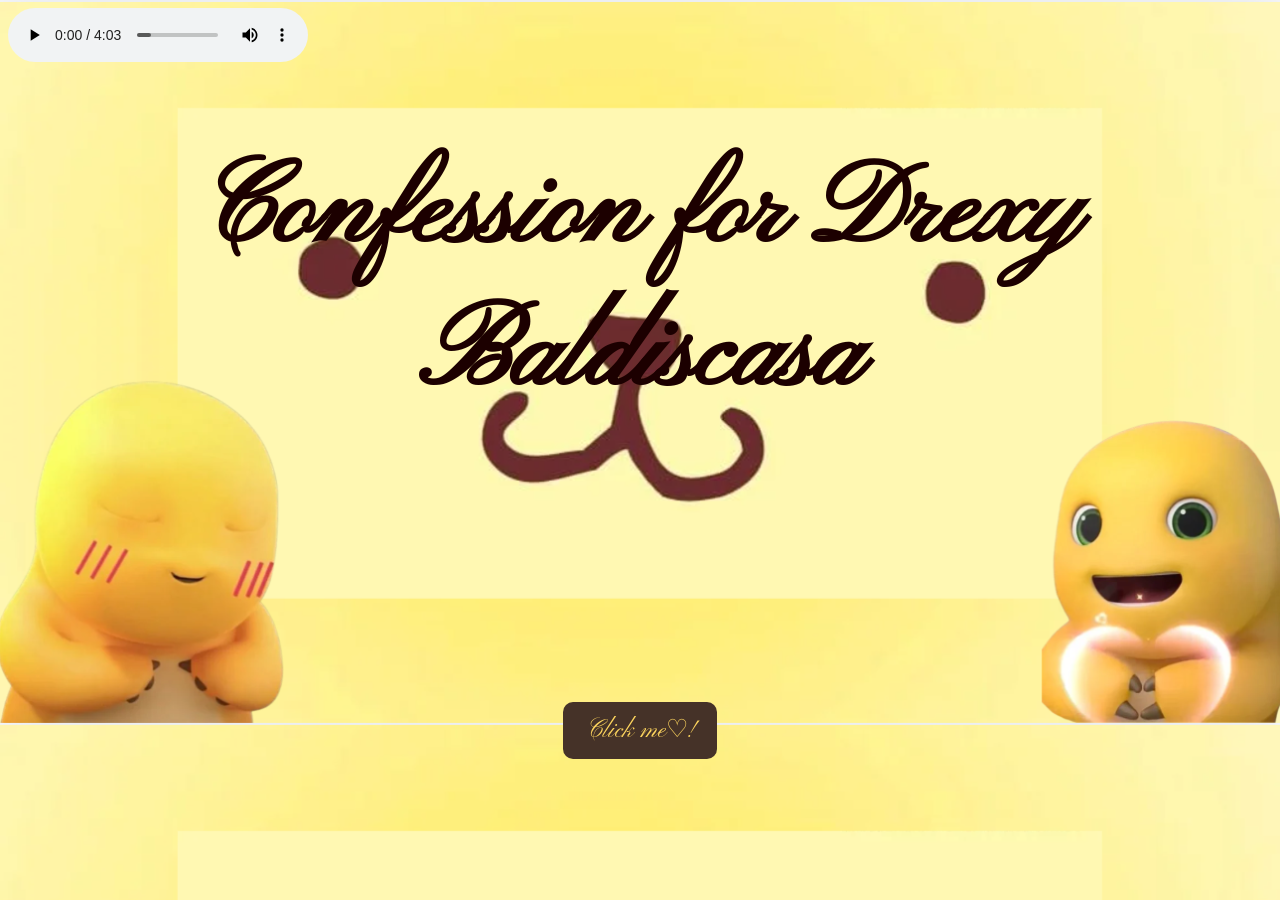
<file: index.html>
<!DOCTYPE html>
<html lang="en">
<head>
    <meta charset="UTF-8">
    <meta http-equiv="X-UA-Compatible" content="IE=edge">
    <meta name="viewport" content="width=device-width, initial-scale=1.0">
    <title>Drexy</title>
    <link rel="stylesheet" href="style.css">
    <link href="https://fonts.googleapis.com/css2?family=Pinyon+Script&display=swap" rel="stylesheet">
    <link href="https://fonts.googleapis.com/css2?family=Playball&display=swap" rel="stylesheet">
</head>
<body>
    <div>
    <a href="page2.html" class="btn">
        <button class="start">Click me♡!</button>
    </a>
    </div>
    <audio controls autoplay loop src="cute.mp3"></audio>

    <h1>Confession for Drexy Baldiscasa</h1>
</file>
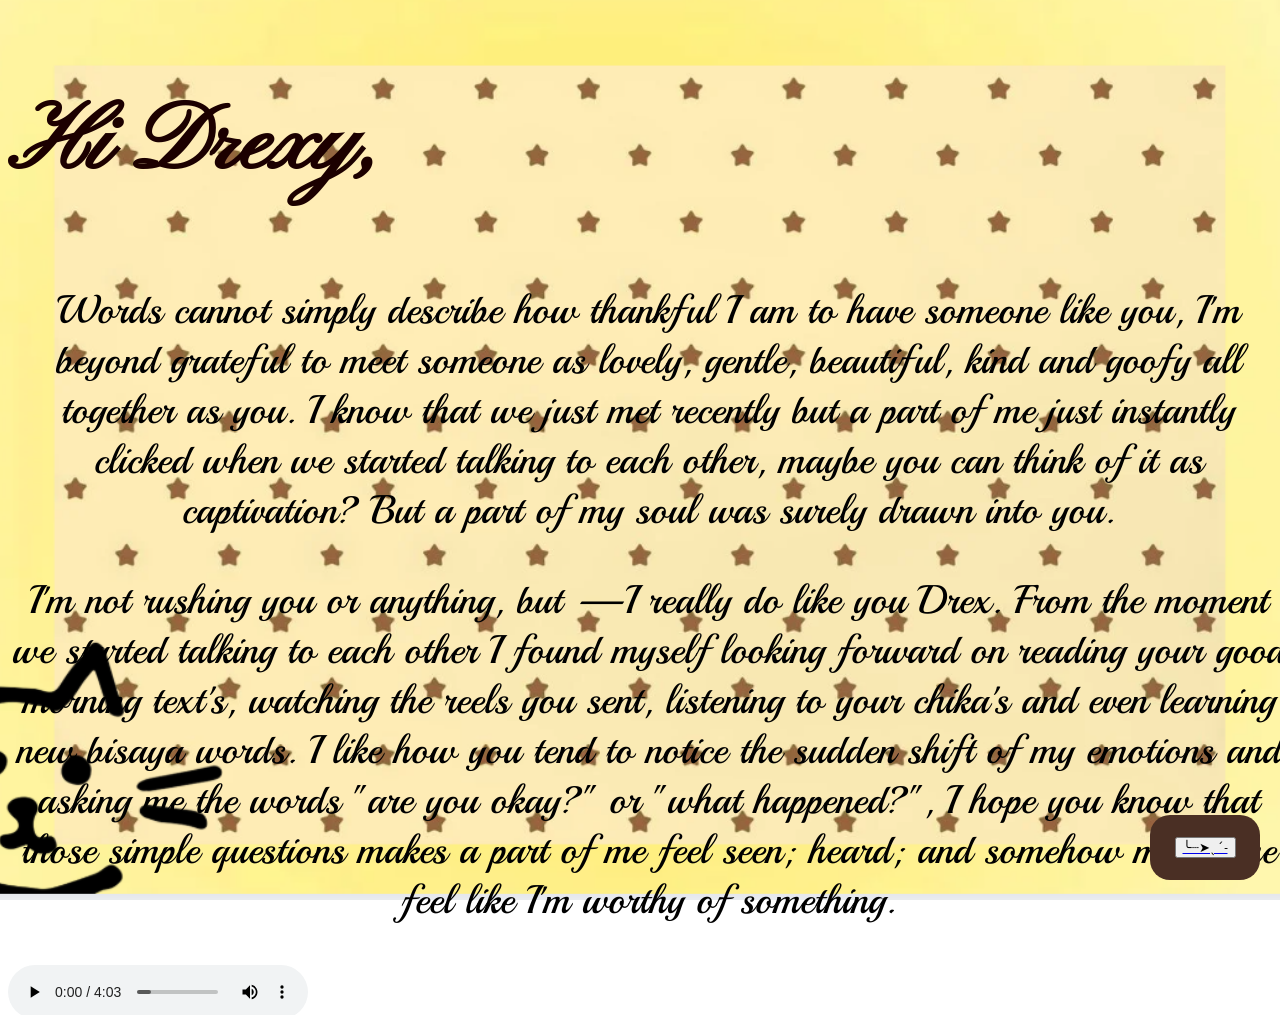
<file: page2.html>
<!DOCTYPE html>
<html lang="en">
<head>
    <meta charset="UTF-8">
    <meta http-equiv="X-UA-Compatible" content="IE=edge">
    <meta name="viewport" content="width=device-width, initial-scale=1.0">
    <title>Drexy</title>
    <link rel="stylesheet" href="style.css">
    <link href="https://fonts.googleapis.com/css2?family=Pinyon+Script&display=swap" rel="stylesheet">
    <link href="https://fonts.googleapis.com/css2?family=Playball&display=swap" rel="stylesheet">
</head>
<body class="page2">

    <img src="p2-3.png" class="fullscreen-bg">
    
    <div>
    <a href="page3.html" class="next-btn">
        <button>╰┈➤ˎˊ˗</button>
    </a>
    </div>

    <h2>Hi Drexy,</h2>
    
    <p id="p1" class="odd" style="font-family: 'Playball';">Words cannot simply describe how thankful I am to have someone like you, 
        I'm beyond grateful to meet someone as lovely, gentle, beautiful, kind and goofy all together as you. 
        I know that we just met recently but a part of me just instantly clicked when we started talking to each other, maybe you can think of it as captivation? 
        But a part of my soul was surely drawn into you. 
    <p id="p2" class="odd" style="font-family: 'Playball';">I'm not rushing you or anything, but —I really do like you Drex. 
        From the moment we started talking to each other I found myself looking forward on reading your good morning text's, watching the reels you sent, listening to your chika's and even learning new bisaya words.
         I like how you tend to notice the sudden shift of my emotions and asking me the words "are you okay?" or "what happened?", I hope you know that those simple questions makes a part of me feel seen; heard; and somehow makes me feel like I'm worthy of something. 
</p>
</p>
<audio controls autoplay loop src="cute.mp3"></audio>

</body>
</html>
</file>
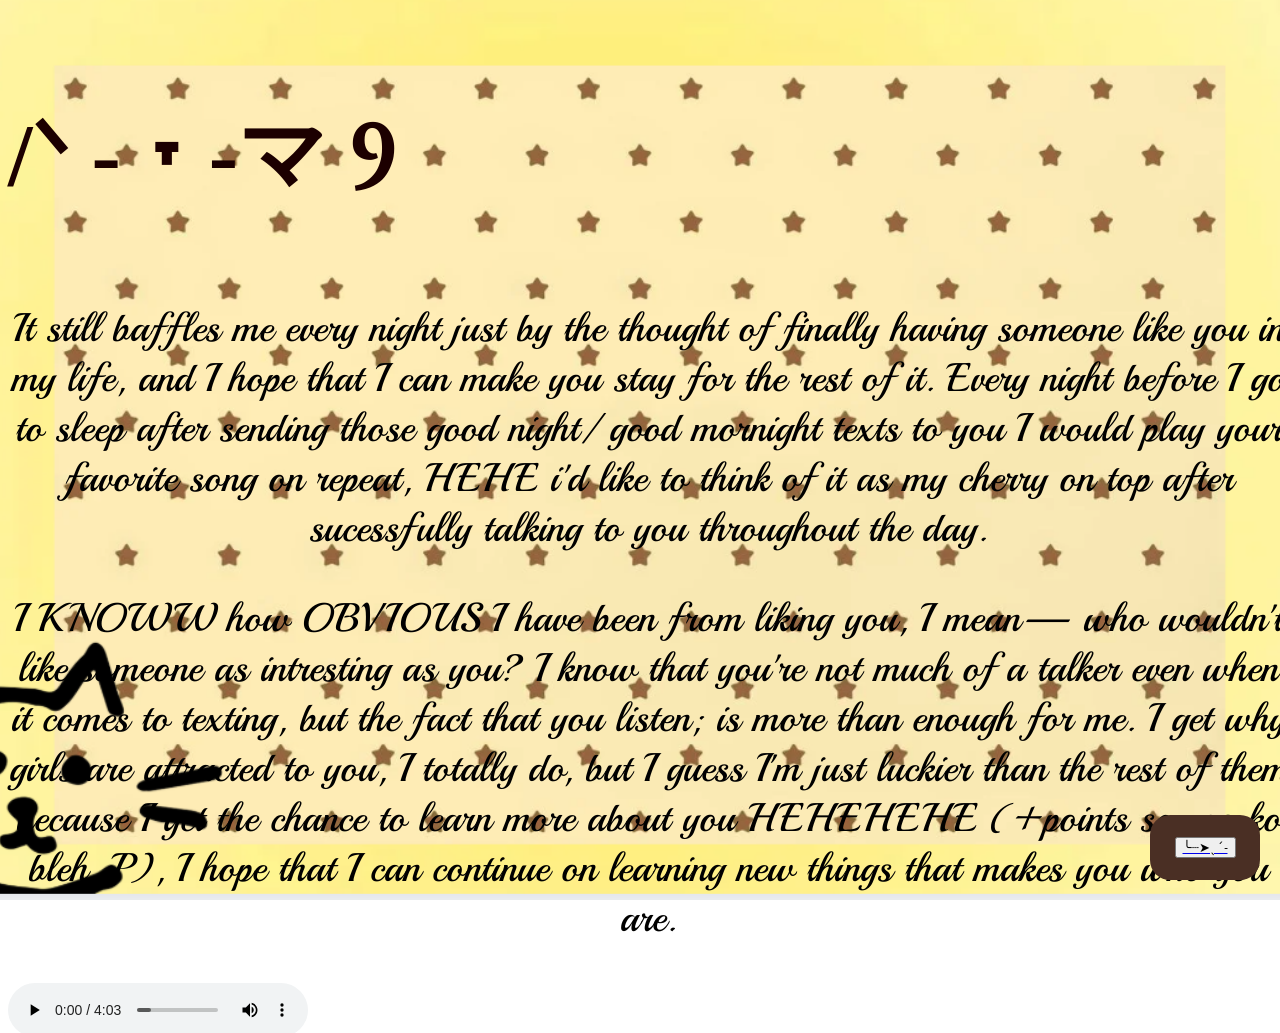
<file: page3.html>
<!DOCTYPE html>
<html lang="en">
<head>
    <meta charset="UTF-8">
    <meta name="viewport" content="width=device-width, initial-scale=1.0">
    <title>Document</title>
    <link rel="stylesheet" href="style.css">
    <link href="https://fonts.googleapis.com/css2?family=Pinyon+Script&display=swap" rel="stylesheet">
    <link href="https://fonts.googleapis.com/css2?family=Playball&display=swap" rel="stylesheet">
</head>
<body class="page3">

    <img src="p2-3.png" class="fullscreen-bg">

    <div>
    <a href="page4.html" class="next-btn">
        <button>╰┈➤ˎˊ˗</button>
    </a>
    </div>

    <h3>/ᐠ - ˕ -マ Ⳋ</h3>

    <p id="p3" class="even" style="font-family: 'Playball';">It still baffles me every night just by the thought of finally having someone like you in my life, and I hope that I can make you stay for the rest of it. 
        Every night before I go to sleep after sending those good night/ good mornight texts to you I would play your favorite song on repeat, HEHE i'd like to think of it as my cherry on top after sucessfully talking to you throughout the day.
    <p id="p4" class="even" style="font-family: 'Playball';">I KNOWW how OBVIOUS I have been from liking you, I mean— who wouldn't like someone as intresting as you? I know that you're not much of a talker even when it comes to texting, but the fact that you listen; is more than enough for me.
         I get why girls are attracted to you, I totally do, but I guess I'm just luckier than the rest of them because I get the chance to learn more about you HEHEHEHE (+points sa ego ko bleh :P), 
         I hope that I can continue on learning new things that makes you who you are.
</p>
</p>
<audio controls autoplay loop src="cute.mp3"></audio>

</body>
</html>
</file>
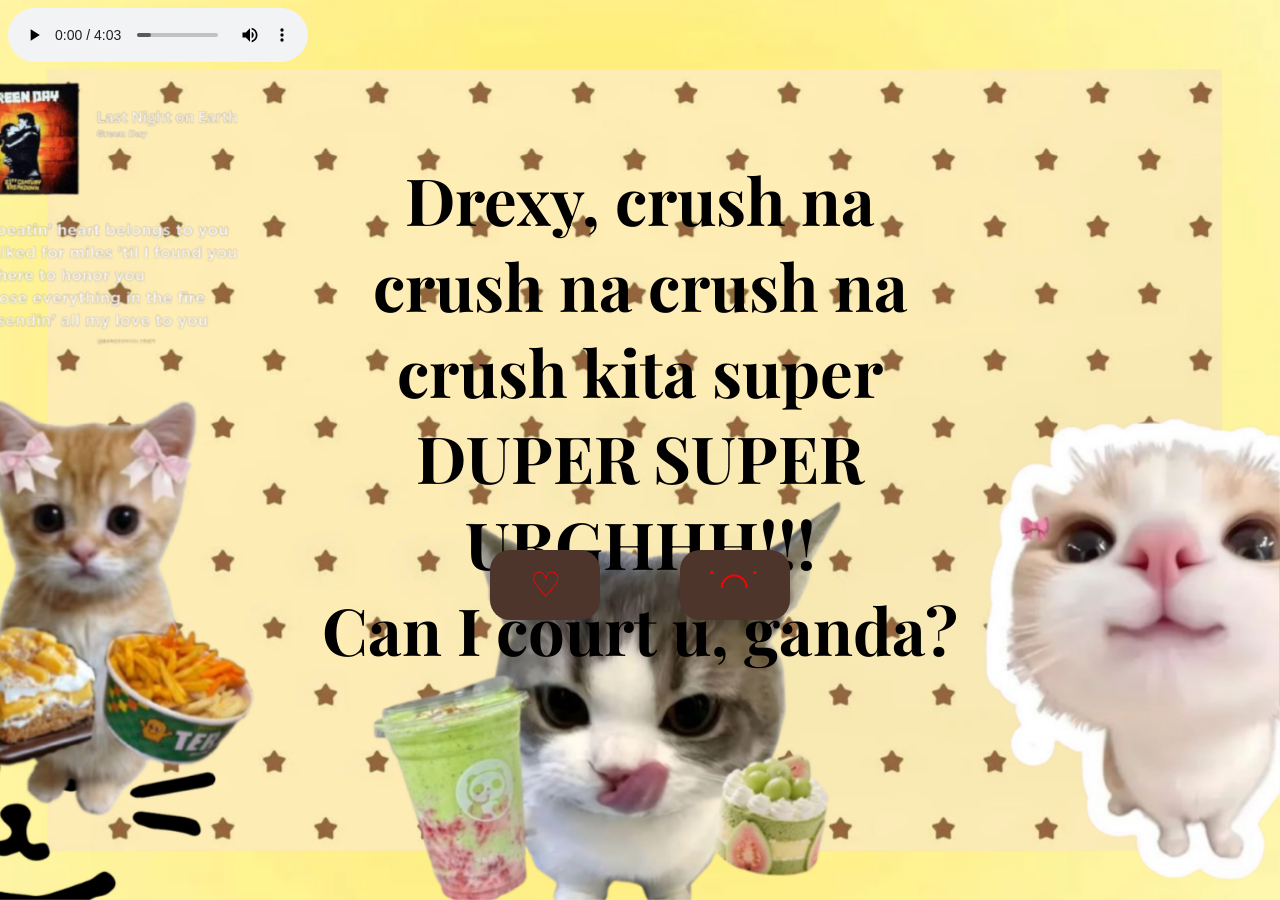
<file: page4.html>
<!DOCTYPE html>
<html lang="en">
<head>
    <meta charset="UTF-8">
    <meta name="viewport" content="width=device-width, initial-scale=1.0">
    <title>Document</title>
    <link rel="stylesheet" href="style.css">
    <link href="https://fonts.googleapis.com/css2?family=Pinyon+Script&display=swap" rel="stylesheet">
    <link href="https://fonts.googleapis.com/css2?family=Playball&display=swap" rel="stylesheet">
    <link href="https://fonts.googleapis.com/css2?family=Playfair+Display:ital,wght@0,400..900;1,400..900&display=swap" rel="stylesheet">

</head>
    <body class="page4">

    <div class="container">

        <img src="p4.png" class="fullscreen-bg">

        <h4>
            Drexy, crush na crush na crush na crush kita super DUPER SUPER URGHHH!!!
            <br>
            Can I court u, ganda?
        </h4>

        <div class="buttons">
            <a href="page5.html">
                <button class="yes">♡</button>
            </a>

            <a href="page6.html">
                <button class="no">˙◠˙</button>
            </a>
        </div>

    </div>
<audio controls autoplay loop src="cute.mp3"></audio>

</body>
</file>
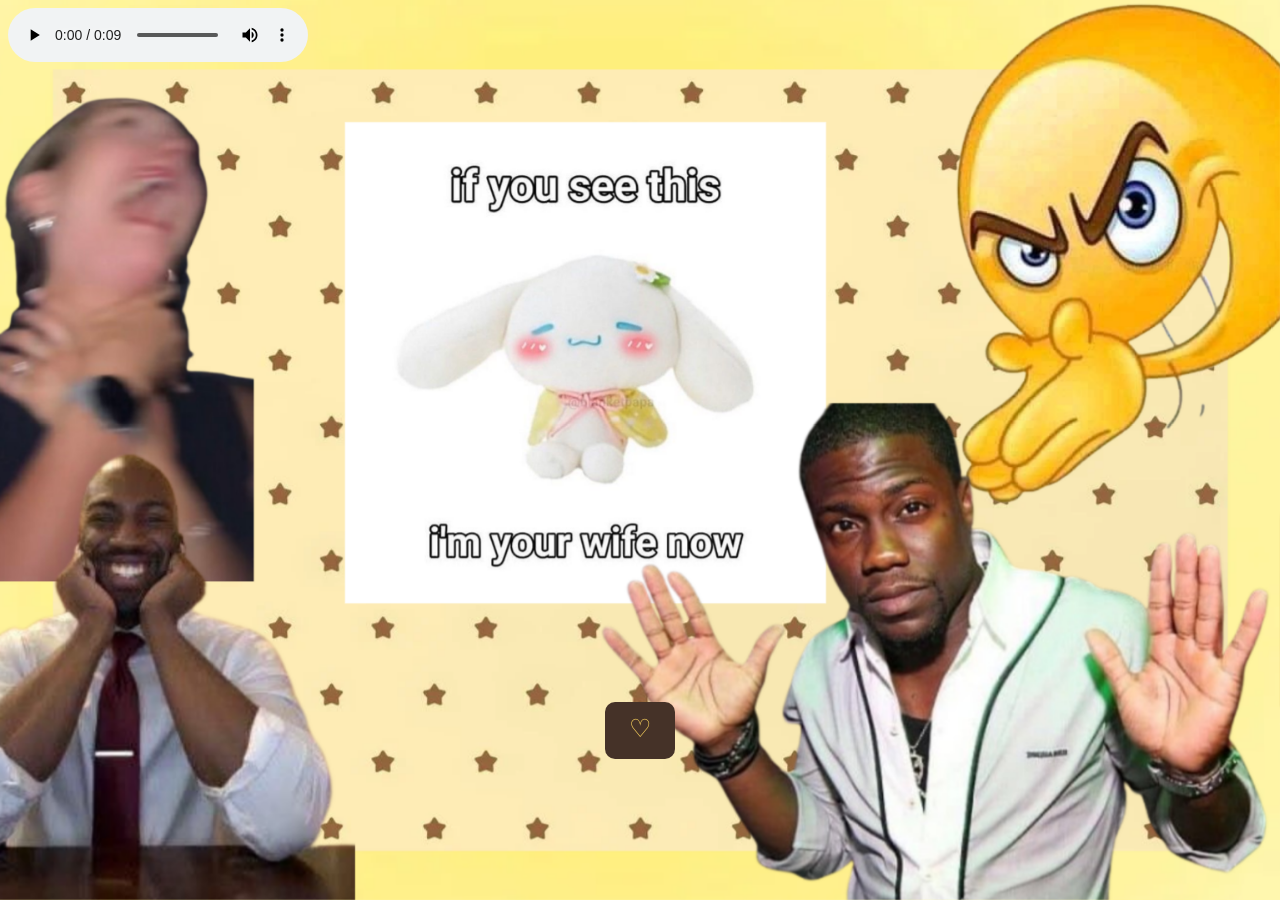
<file: page5.html>
<!DOCTYPE html>
<html lang="en">
<head>
    <meta charset="UTF-8">
    <meta name="viewport" content="width=device-width, initial-scale=1.0">
    <title>Document</title>
     <link rel="stylesheet" href="style.css">
     <link rel="stylesheet" href="style.css">
    <link href="https://fonts.googleapis.com/css2?family=Pinyon+Script&display=swap" rel="stylesheet">
    <link href="https://fonts.googleapis.com/css2?family=Playball&display=swap" rel="stylesheet">
    <link href="https://fonts.googleapis.com/css2?family=Playfair+Display:ital,wght@0,400..900;1,400..900&display=swap" rel="stylesheet">
</head>
<body class="page5">

    <img src="p5.png" class="fullscreen-bg">
<div>
<a href="index.html">
        <button class="YES">♡</button>
</a>
</div>
<audio controls autoplay loop src="happy happy happy.mp3"></audio>
</body>
</html>
</file>
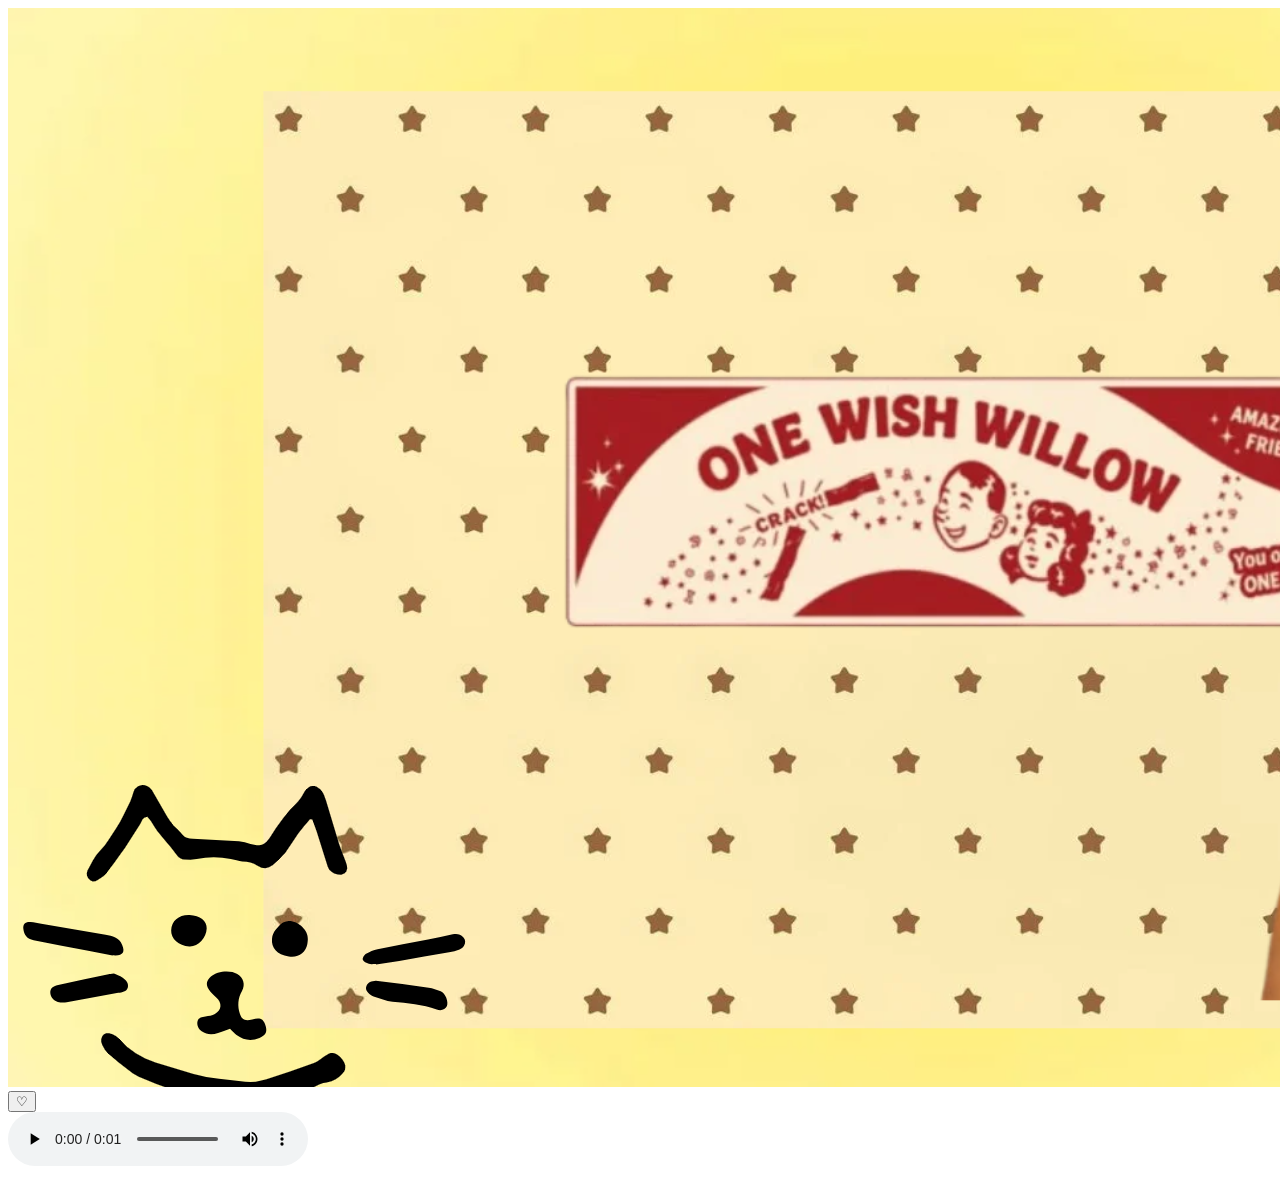
<file: page6.html>
<!DOCTYPE html>
<html lang="en">
<head>
    <meta charset="UTF-8">
    <meta name="viewport" content="width=device-width, initial-scale=1.0">
    <title>Document</title>
</head>
<body>
    <img src="no.png">
<div>
<a href="page4.html">
        <button>♡</button>
</a>
</div>
<audio controls autoplay loop src="angry.mp3"></audio>
</body>
</html>
</file>
<file: style.css>
body{
    background-image: url(startpage.png.png);
    background-size: cover;
}
.start{
    position: absolute;
    left: 50%;
    top: 78%; /* adjust this number */
    transform: translateX(-50%);

    font-size: 25px;
    font-family: 'Pinyon Script';
    background-color: #453228;
    color: #fdd55e;
    border: none;
    border-radius: 10px;
    padding: 12px 24px;
    cursor: pointer;
}
.next-btn {
    position: fixed; /* or absolute */
    bottom: 20px;
    right: 20px;

    width: 110px;
    height: 65px;

    background-color: #4a2f24;
    border: none;
    border-radius: 20px;

    cursor: pointer;

    display: flex;
    justify-content: center;
    align-items: center;

    transition: 0.3s ease;
}

.next-btn span {
    color: #f6c85f;
    font-size: 28px;
}

.next-btn:hover {
    transform: scale(1.05);
    box-shadow: 0 0 15px rgba(246, 200, 95, 0.5);
}
.buttons{
    position: absolute;
    top: 550px;
    left: 50%;
    transform: translateX(-50%);

    display: flex;
    gap: 80px;
}

.yes,
.no{
    width: 110px;
    height: 70px;

    border: none;
    border-radius: 20px;

    background: #4e352c;
    color: red;

    font-size: 35px;
    cursor: pointer;
}

.yes:hover,
.no:hover{
    transform: scale(1.1);
}
.YES{
    position: absolute;
    left: 50%;
    top: 78%; /* adjust this number */
    transform: translateX(-50%);

    font-size: 25px;
    font-family: 'Pinyon Script';
    background-color: #453228;
    color: #fdd55e;
    border: none;
    border-radius: 10px;
    padding: 12px 24px;
    cursor: pointer;
}
.HEHE{
    position: absolute;
    left: 50%;
    top: 78%; /* adjust this number */
    transform: translateX(-50%);

    font-size: 25px;
    font-family: 'Pinyon Script';
    background-color: #453228;
    color: #fdd55e;
    border: none;
    border-radius: 10px;
    padding: 12px 24px;
    cursor: pointer;
}
h1{
    color: #1C0000;
    font-family: 'Pinyon Script';
    font-size: 115px;
    text-align: center;

}
h2{
    color: #1C0000;
    font-family: 'Pinyon Script';
    font-size: 95px;
    text-align: left;
    font-weight: bold;
}
h3{
    color: #1C0000;
    font-size: 88px;
    text-align: left;
    font-weight: bold;
}
h4{
    color: black;
    font-family: 'Playfair Display';
    font-size: 65px;
    text-align: center;

    position: absolute;
    top: 70px;
    left: 50%;
    transform: translateX(-50%);
}
h5{
 color: black;
    font-family: 'Playfair Display';
    font-size: 65px;
    text-align: center;

    position: absolute;
    top: 70px;
    left: 50%;
    transform: translateX(-50%);
}
.odd{
    color: black;
    font-family: 'Playball';
    font-size: 40px;
    text-align: center;
}
.even{
    color: black;
    font-family: 'Playball';
    font-size: 40px;
    text-align: center;
}
.fullscreen-bg{
    position: fixed;
    top: 0;
    left: 0;
    width: 100%;
    height: 100%;
    object-fit: cover;
    z-index: -1;
}
.page2{
    position: fixed;
    top: 0;
    left: 0;
    width: 100%;
    height: 100%;
    object-fit: cover;
    z-index: -1;
}
.page3{
    position: fixed;
    top: 0;
    left: 0;
    width: 100%;
    height: 100%;
    object-fit: cover;
    z-index: -1;
}
</file>
